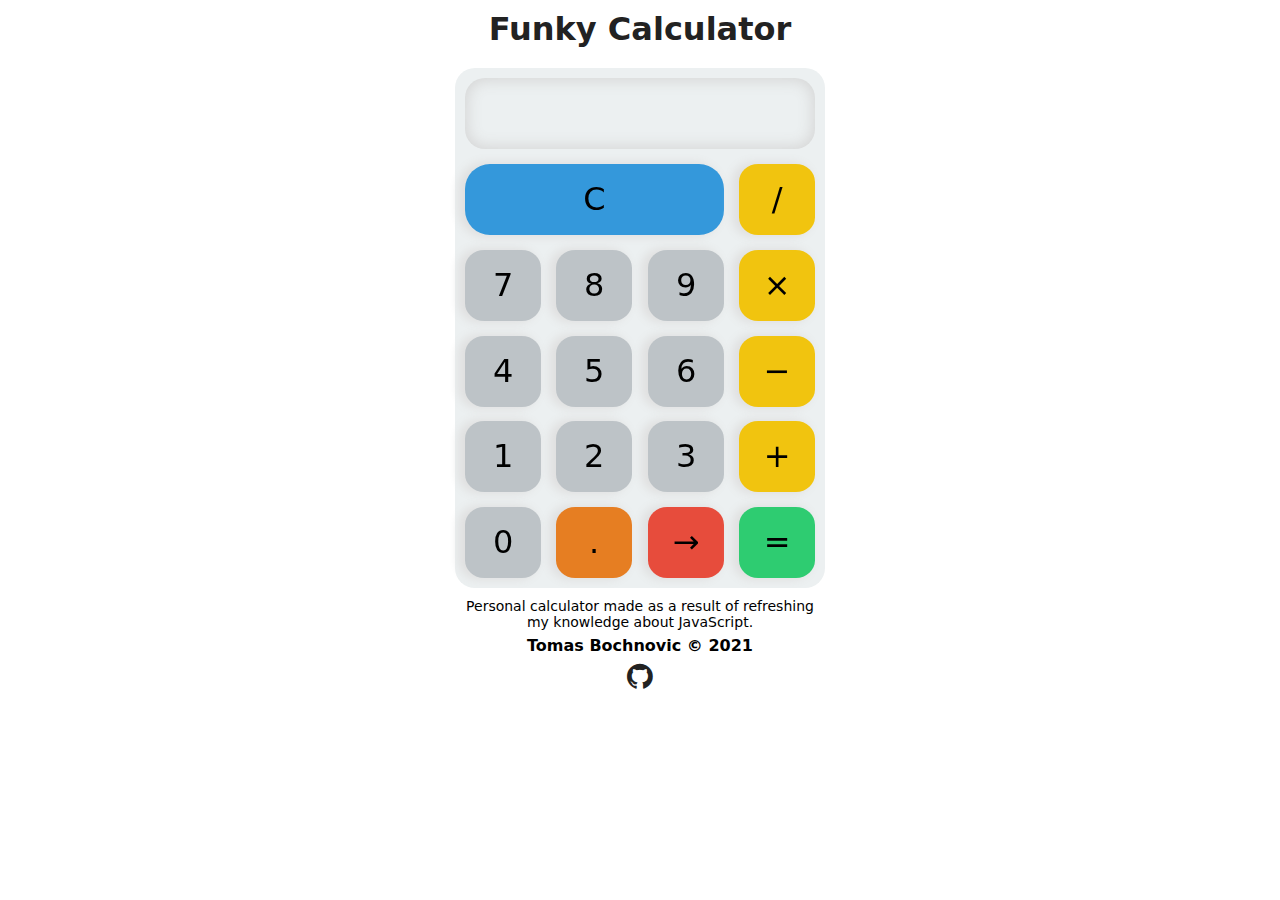
<file: index.html>
<html lang="en">

<head>
    <meta charset="UTF-8">
    <meta http-equiv="X-UA-Compatible" content="IE=edge">
    <meta name="viewport" content="width=device-width, initial-scale=1.0">
    <title>Calculator</title>
    <link rel="stylesheet" href="main.css">
    <link rel="stylesheet" href="font-awesome-4.7.0/css/font-awesome.min.css">
</head>

<body>
    <header>
        <h1>Funky Calculator</h1>
    </header>
    <div class="calculator">
        <div class="display">
            <p>
                <!-- 12 digits max-->
            </p>
        </div>
        <div class="symbol" id="clear">C</div>
        <div class="symbol">&sol;</div>
        <div class="number">7</div>
        <div class="number">8</div>
        <div class="number">9</div>
        <div class="symbol">&times;</div>
        <div class="number">4</div>
        <div class="number">5</div>
        <div class="number">6</div>
        <div class="symbol">&minus;</div>
        <div class="number">1</div>
        <div class="number">2</div>
        <div class="number">3</div>
        <div class="symbol">&plus;</div>
        <div class="number">0</div>
        <div class="number" id="dot">&period;</div>
        <div class="symbol" id="delete">&rightarrow;</div>
        <div class="symbol" id="equals">&equals;</div>
    </div>

    <footer>
        <p>Personal calculator made as a result of refreshing my knowledge about JavaScript.</p>
        <strong>Tomas Bochnovic © 2021</strong>
        <br>
        <a href="https://github.com/bochnotomas" target="_blank"><i class="fa fa-github" aria-hidden="true"></i></a>
    </footer>
    <script src="app.js"></script>
</body>

</html>
</file>
<file: main.css>
* {
    margin: 0;
    padding: 0;
    font-family: Segoe UI,Frutiger,Frutiger Linotype,Dejavu Sans,Helvetica Neue,Arial,sans-serif; 
}
/*header*/
header{
    width: 350px;
    text-align: center;
    margin: 10 auto 20;
}

header h1 {
    color: #222;
}

/*Calculator part*/
.calculator {
    background-color: #ecf0f1;
    width: 350px;
    min-height: 500px;
    display: grid;
    grid-template-columns: repeat(4,1fr);
    grid-auto-rows: 1fr;
    grid-gap: 15px;
    margin: 10 auto;
    text-align: center;
    border-radius: 20px;
    padding: 10px;
}

.calculator div:not(div.display, div.clear) {
    background-color: #bdc3c7;
    border-radius: 25%;
    display: grid;
    place-items: center;
    font-size: 2rem;
}

.calculator div {
    -webkit-box-shadow: -5px 0px 10px 2px rgba(224,224,224,1);
    -moz-box-shadow: -5px 0px 10px 2px rgba(224,224,224,1);
    box-shadow: -5px 0px 10px 2px rgba(224,224,224,1);
}

.calculator .display {
    grid-column: 1/5;
    background-color: #ecf0f1;
    display: grid;
    place-items: center;
    border-radius: 20px;
    position: relative;
    -webkit-box-shadow: inset 0px 0px 15px 2px rgba(212,212,212,1);
    -moz-box-shadow: inset 0px 0px 15px 2px rgba(212,212,212,1);
    box-shadow: inset 0px 0px 15px 2px rgba(212,212,212,1);
}

.calculator .display p {
    font-size: 3em;
    font-weight: 600;
    position: absolute;
    right: 10px;
}

.calculator #clear {
    grid-column: 1/4;
    background-color: #3498db !important;
    border-radius: 25px;
    display: grid;
    place-items: center;
    font-size: 2rem;
}

.calculator #delete {
    background-color: #e74c3c !important;
}

.calculator #equals {
    background-color: #2ecc71 !important;
}

.calculator #dot {
    background-color: #e67e22;
}

.calculator .symbol {
    background-color: #f1c40f !important;
}


/*Footer*/

footer {
    width: 350px;
    margin: 0 auto;
    text-align: center;
    margin-bottom: 20px;
}

footer p {
    font-size: 14px;
    margin-bottom: 6px;
}

footer strong {
    margin-bottom: 6px;
}
footer a {
    text-decoration: none;
}
footer a i {
    font-size: 30px !important;
    padding-top: 6px;
}
a:link, a:visited, a:hover {
    color: #222;
}

/* Push */
@-webkit-keyframes hvr-push {
    50% {
      -webkit-transform: scale(0.8);
      transform: scale(0.8);
    }
    100% {
      -webkit-transform: scale(1);
      transform: scale(1);
    }
  }
  @keyframes hvr-push {
    50% {
      -webkit-transform: scale(0.8);
      transform: scale(0.8);
    }
    100% {
      -webkit-transform: scale(1);
      transform: scale(1);
    }
  }
  .hvr-push {
    display: inline-block;
    vertical-align: middle;
    -webkit-transform: perspective(1px) translateZ(0);
    transform: perspective(1px) translateZ(0);
    box-shadow: 0 0 1px rgba(0, 0, 0, 0);
  }
  .hvr-push:hover, .hvr-push:focus, .hvr-push:active {
    -webkit-animation-name: hvr-push;
    animation-name: hvr-push;
    -webkit-animation-duration: 0.4s;
    animation-duration: 0.4s;
    -webkit-animation-timing-function: linear;
    animation-timing-function: linear;
    -webkit-animation-iteration-count: 1;
    animation-iteration-count: 1;
  }
</file>
